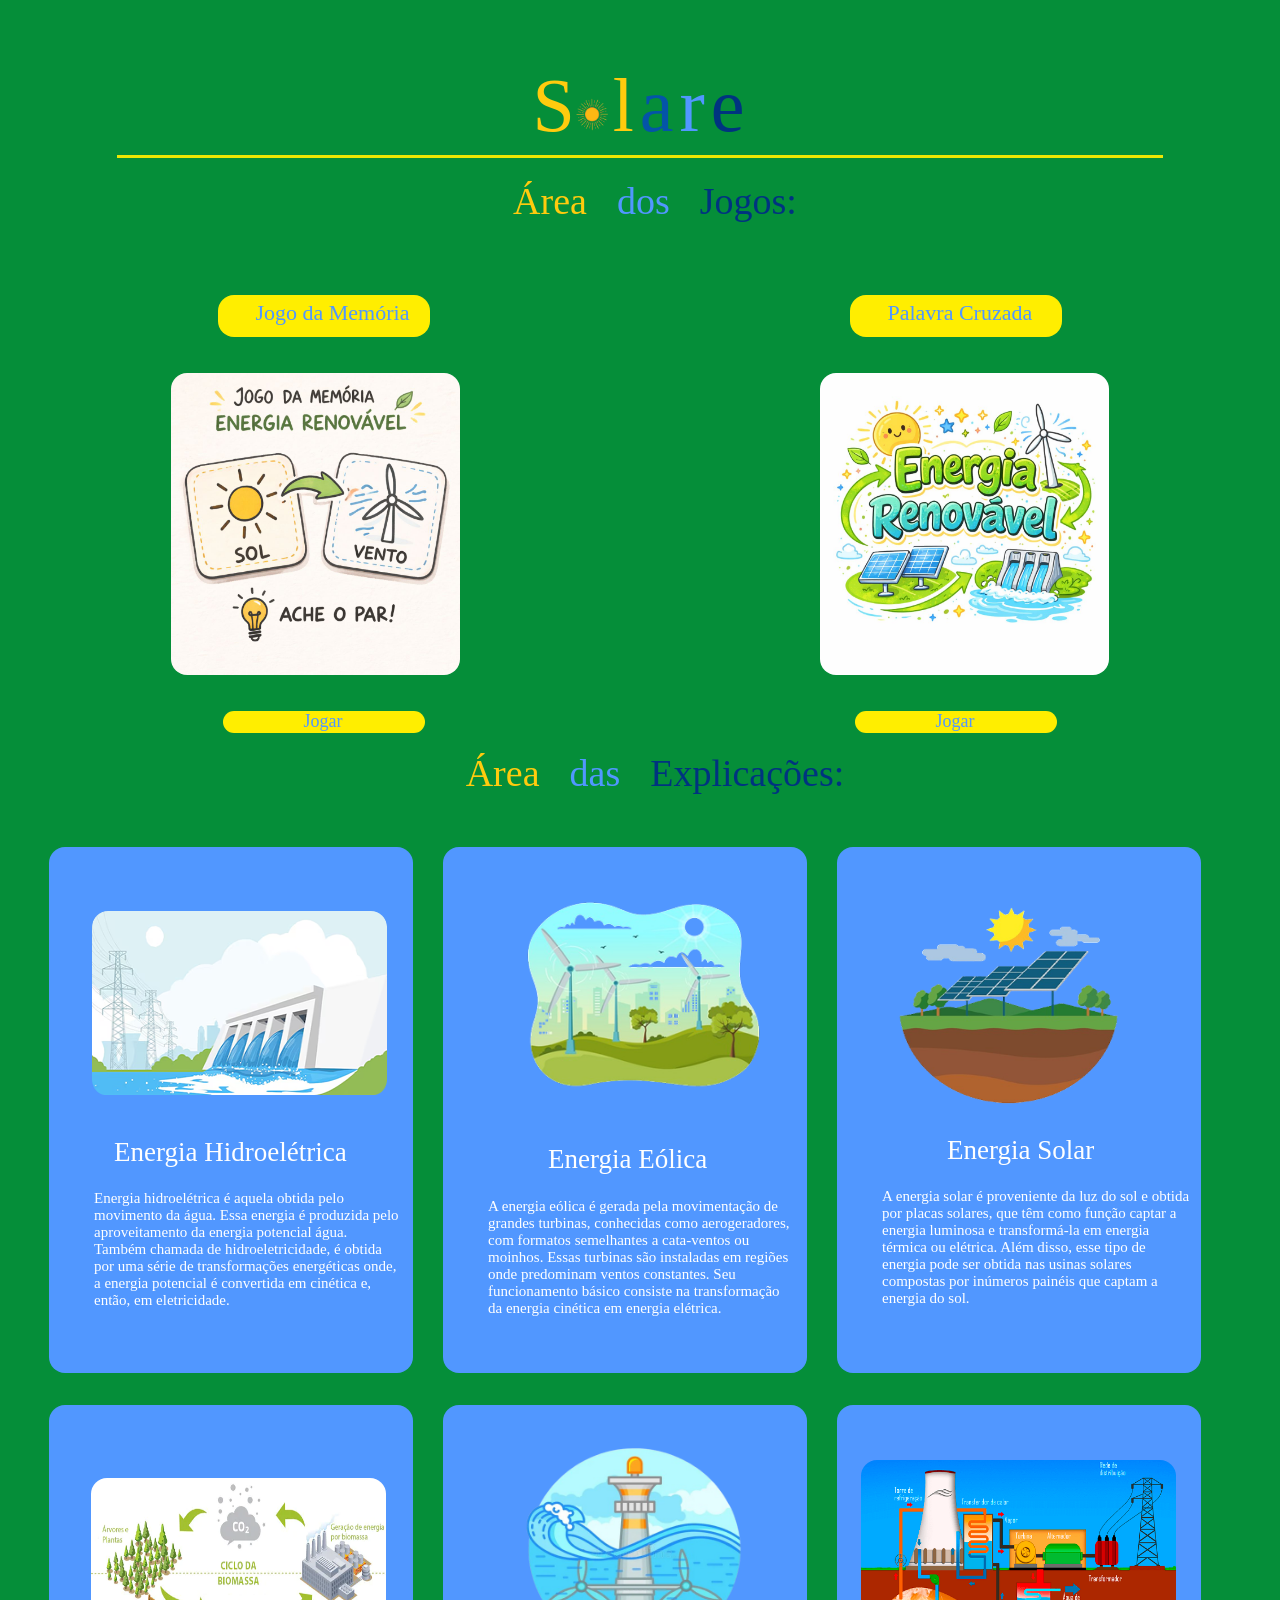
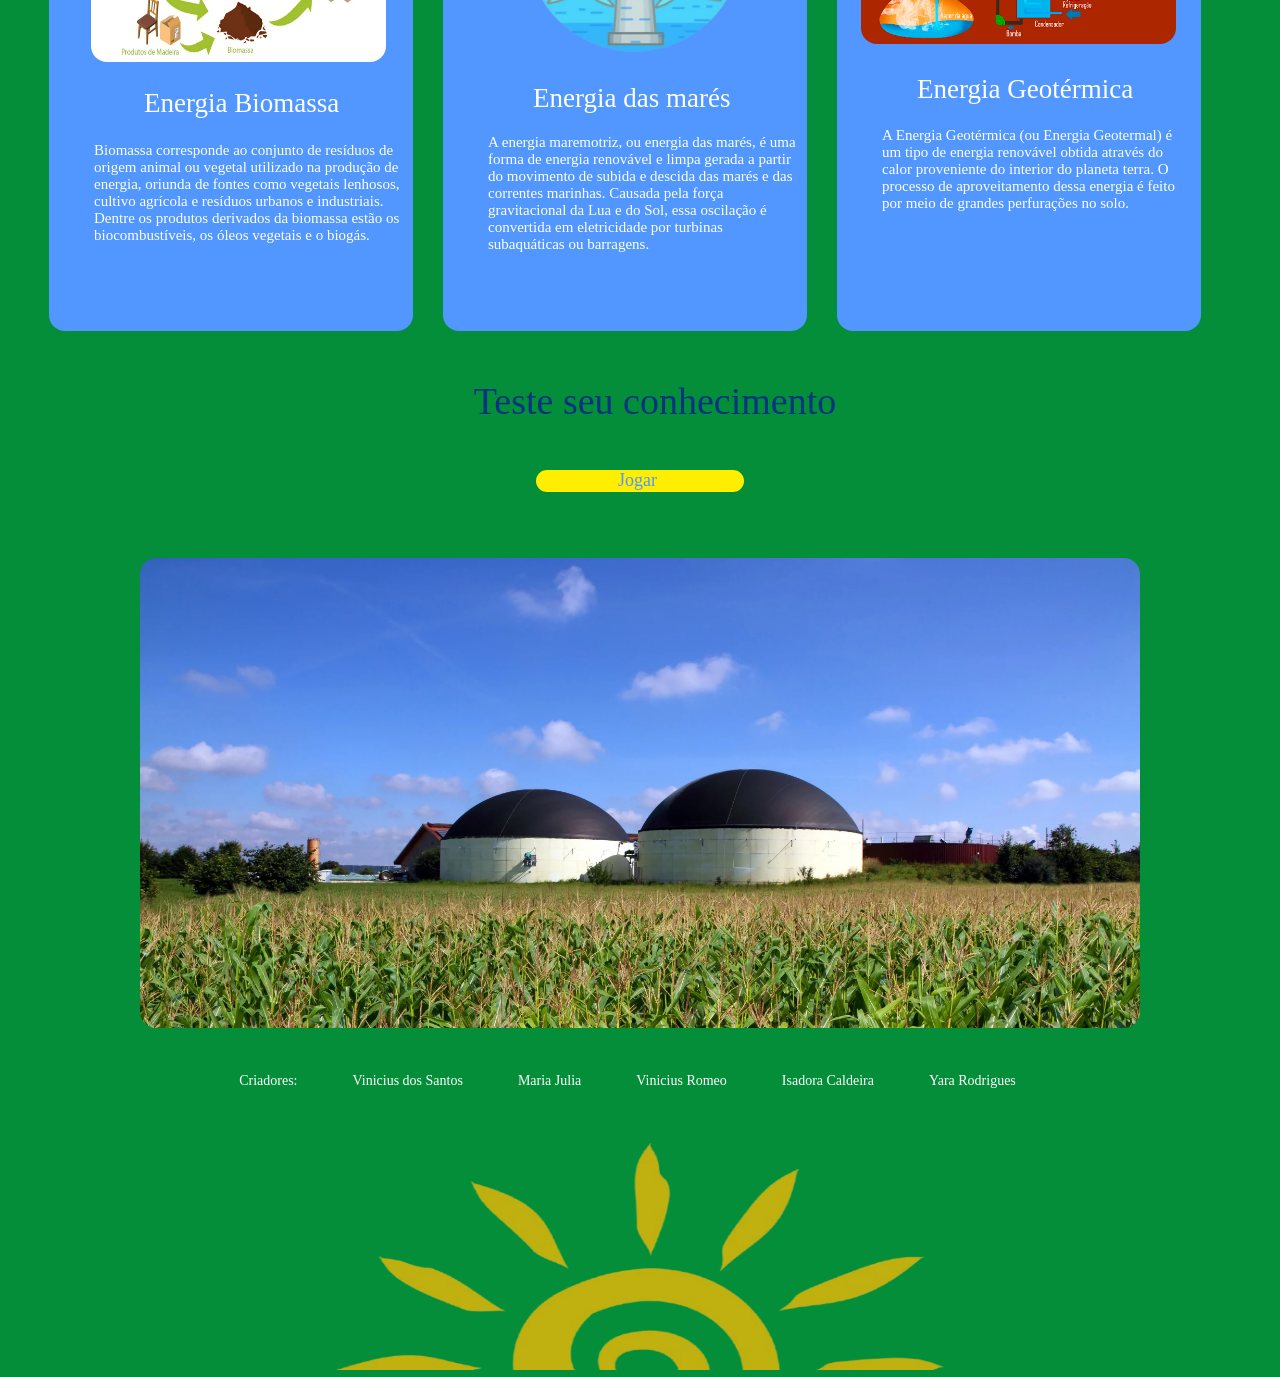
<file: index.html>
<!DOCTYPE html>
<html lang="en">
<head>
    <meta charset="UTF-8">
    <meta name="viewport" content="width=device-width, initial-scale=1.0">
    <link rel="stylesheet" href="index.css">
    <title>Página Inicial</title>
    <link rel="preconnect" href="https://fonts.googleapis.com">
    <link rel="preconnect" href="https://fonts.gstatic.com" crossorigin>
    <link href="https://fonts.googleapis.com/css2?family=Aladin&family=Archivo+Black&family=Bubblegum+Sans&family=Chelsea+Market&family=Roboto:ital,wght@0,100..900;1,100..900&family=Saira:ital,wght@0,100..900;1,100..900&family=Silkscreen:wght@400;700&family=Syne+Mono&display=swap" rel="stylesheet">
</head>
<body>
    

    <!-- Titulo -->


    <nav>

        <h1 class="titulo" style="color: #FFCB0E" >S<span><img class="titulopng" src="solTitulo.png"></span><span class="titulo" style="color: #FFCB0E">l</span><span class="titulo" style="color: rgba(4, 76, 182, 0.89)">a</span><span class="titulo" style="color: #5197FF">r</span><span class="titulo" style="color: #003380">e</span></span></h1>
        <ul class="linha"></ul>

    </nav>


    <!-- Área dos Jogos -->


    <section class="h2">

    <h2 class="subtitulo" style="color: #FFCB0E">Área</h2>
    <h2 class="subtitulo" style="color: #5197FF">dos</h2>
    <h2 class="subtitulo" style="color: #003380">Jogos:</h2>   

    </section>

    <section class="seção">

        <ul class="Retangulo1"><p class="escrita">Jogo da Memória</p></ul>
        <ul class="Retangulo1"><p class="escrita">Palavra Cruzada</p></ul>

    </section>

    <section class="seção">

        <img class="jogos" src="jogo1.jpg">
        <img class="jogos" src="jogo2.png">

    </section>

    <section class="seção">

        <ul class="Retangulo2"><a class="quiz" href="loginmemoria.html">Jogar</a></ul>
        <ul class="Retangulo2"><a class="quiz" href="palavracruzada.html">Jogar</a></ul>

    </section>


    <!-- Texto das Explicaçôes -->


    <section class="h2">

        <h2 class="subtitulo" style="color: #FFCB0E">Área</h2>
        <h2 class="subtitulo" style="color: #5197FF">das</h2>
        <h2 class="subtitulo" style="color: #003380">Explicações:</h2>   

    </section>


    <!-- Cards com Explicações -->


    <section class="explicação">

        <ul class="informações">

            <img class="png1" src="planta-hidroelectrica-presa-fluvial-generacion-energia-hidroeletrica-deposito-linea-energia_274258-787 1.png">
            <h2 class="hydro">Energia Hidroelétrica</h2>
            <p>Energia hidroelétrica é aquela obtida pelo movimento da água. Essa energia é produzida pelo aproveitamento da energia potencial água. Também chamada de hidroeletricidade, é obtida por uma série de transformações energéticas onde, a energia potencial é convertida em cinética e, então, em eletricidade.</p>
            

        </ul>

        <ul class="informações">

            <img class="png2" src="wind-energy-facility-illustration-download-in-svg-png-gif-file-formats--world-logo-production-global-day-save-environment-pack-nature-illustrations-6763734-removebg-preview 1.png">
            <h2 class="eoli">Energia Eólica</h2>
            <p>A energia eólica é gerada pela movimentação de grandes turbinas, conhecidas como aerogeradores, com formatos semelhantes a cata-ventos ou moinhos. Essas turbinas são instaladas em regiões onde predominam ventos constantes. Seu funcionamento básico consiste na transformação da energia cinética em energia elétrica.</p>
           

        </ul>

        <ul class="informações">

            <img class="png3" src="solar-removebg-preview 1.png">
            <h2 class="sol">Energia Solar</h2>
            <p>A energia solar é proveniente da luz do sol e obtida por placas solares, que têm como função captar a energia luminosa e transformá-la em energia térmica ou elétrica. Além disso, esse tipo de energia pode ser obtida nas usinas solares compostas por inúmeros painéis que captam a energia do sol.</p>
    

        </ul>  

    </section>

    <section class="explicação">

        <ul class="informações">

            <img class="png4" src="ciclo-da-biomassa.webp">
            <h2 class="bio">Energia Biomassa</h2>
            <p> Biomassa corresponde ao conjunto de resíduos de origem animal ou vegetal utilizado na produção de energia, oriunda de fontes como vegetais lenhosos, cultivo agrícola e resíduos urbanos e industriais. Dentre os produtos derivados da biomassa estão os biocombustíveis, os óleos vegetais e o biogás.</p>
      

        </ul>

        <ul class="informações">

            <img class="png5" src="central-elétrica-de-marés-conceito-energia-ecológica-ilustração-vetorial-em-estilo-plano-215961422-removebg-preview.png">
            <h2 class="mare">Energia das marés</h2>
            <p>A energia maremotriz, ou energia das marés, é uma forma de energia renovável e limpa gerada a partir do movimento de subida e descida das marés e das correntes marinhas. Causada pela força gravitacional da Lua e do Sol, essa oscilação é convertida em eletricidade por turbinas subaquáticas ou barragens.</p>
           

        </ul>

        <ul class="informações">

            <img class="png6" src="image-24.png">
            <h2 class="geo">Energia Geotérmica</h2>
            <p class="espace">A Energia Geotérmica (ou Energia Geotermal) é um tipo de energia renovável obtida através do calor proveniente do interior do planeta terra. O processo de aproveitamento dessa energia é feito por meio de grandes perfurações no solo.</p>
            

        </ul>  

    </section>

    <section>       
        <h2 class="subtitulo" style="color: #003380">Teste seu conhecimento</h2>  
        <ul class="Retangulo2"><a class="quiz" href="quiz.html">Jogar</a></ul>
    </section>

    
    <!-- Carrossel -->


    <div class="carrossel">

        <div class="slides">

            <input type="radio" name="radio-btn" id="radio1">
            <input type="radio" name="radio-btn" id="radio2">
            <input type="radio" name="radio-btn" id="radio3">
            <input type="radio" name="radio-btn" id="radio4">
            
            <div class="img1">

                <img src="biomassa.png">

            </div>
            <div class="img2">

                <img src="hidraulica.jpg">

            </div>
            <div class="img3">

                <img src="eolica.png">

            </div>
            <div class="img4">

                <img src="solar.jpg">

            </div>

            <div class="nvg">

                <div class="btn1"></div>
                <div class="btn2"></div>
                <div class="btn3"></div>
                <div class="btn4"></div>
                
            </div>
        </div>
        
    </div>
    

    <!-- Criadores e png do Sol -->


    <div class="criadores">

        <p class="nomes">Criadores:</p>
        <p class="nomes">Vinicius dos Santos</p>
        <p class="nomes">Maria Julia</p>
        <p class="nomes">Vinicius Romeo</p>
        <p class="nomes">Isadora Caldeira</p>
        <p class="nomes">Yara Rodrigues</p>

    </div>
    <section class="seção">

        <img class="solare" src="Sol.png">

    </section>

</body>
<script src="index.js"></script>
</html>
</file>
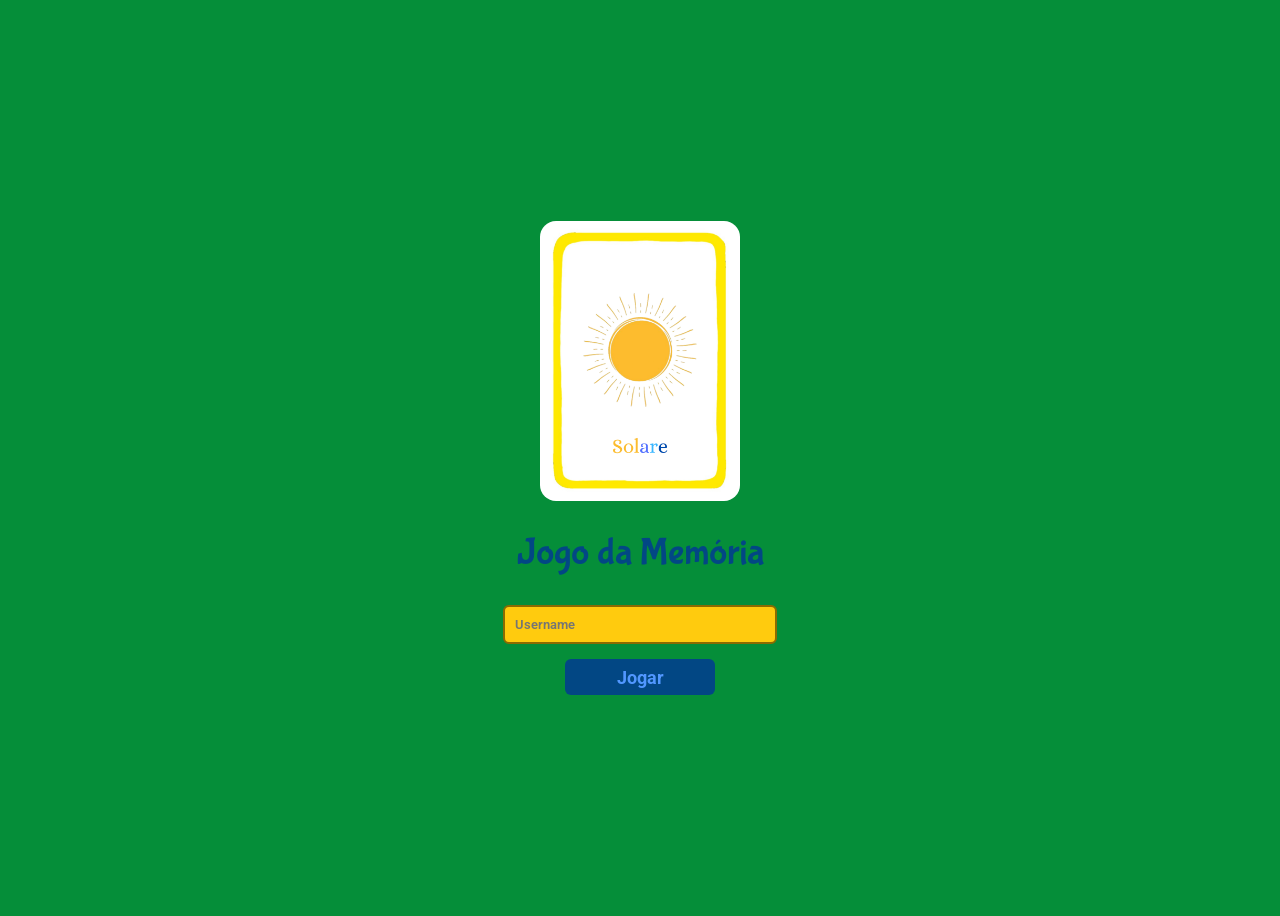
<file: loginmemoria.html>
<!DOCTYPE html>
<html lang="en">
<head>
    <meta charset="UTF-8">
    <meta name="viewport" content="width=device-width, initial-scale=1.0">
    <link rel="stylesheet" href="loginmemoria.css">
    <link href="https://fonts.googleapis.com/css2?family=Aladin&family=Archivo+Black&family=Bubblegum+Sans&family=Chelsea+Market&family=Roboto:ital,wght@0,100..900;1,100..900&family=Saira:ital,wght@0,100..900;1,100..900&family=Syne+Mono&display=swap" rel="stylesheet">
    <link rel="preconnect" href="https://fonts.googleapis.com">
    <link rel="preconnect" href="https://fonts.gstatic.com" crossorigin><link rel="stylesheet" href="jogomemoria.css">
    <title>Login</title>
</head>
<body>

    <form id="form">
        <img src="fundo.png" >
        <h1>Jogo da Memória</h1>
        <input type="text" placeholder="Username" id="nome" required>
        <button type="submit" id="b1" disabled>Jogar</button>
    </form>
    

    <script src="loginmemoria.js"></script>
</body>

</html>
</file>
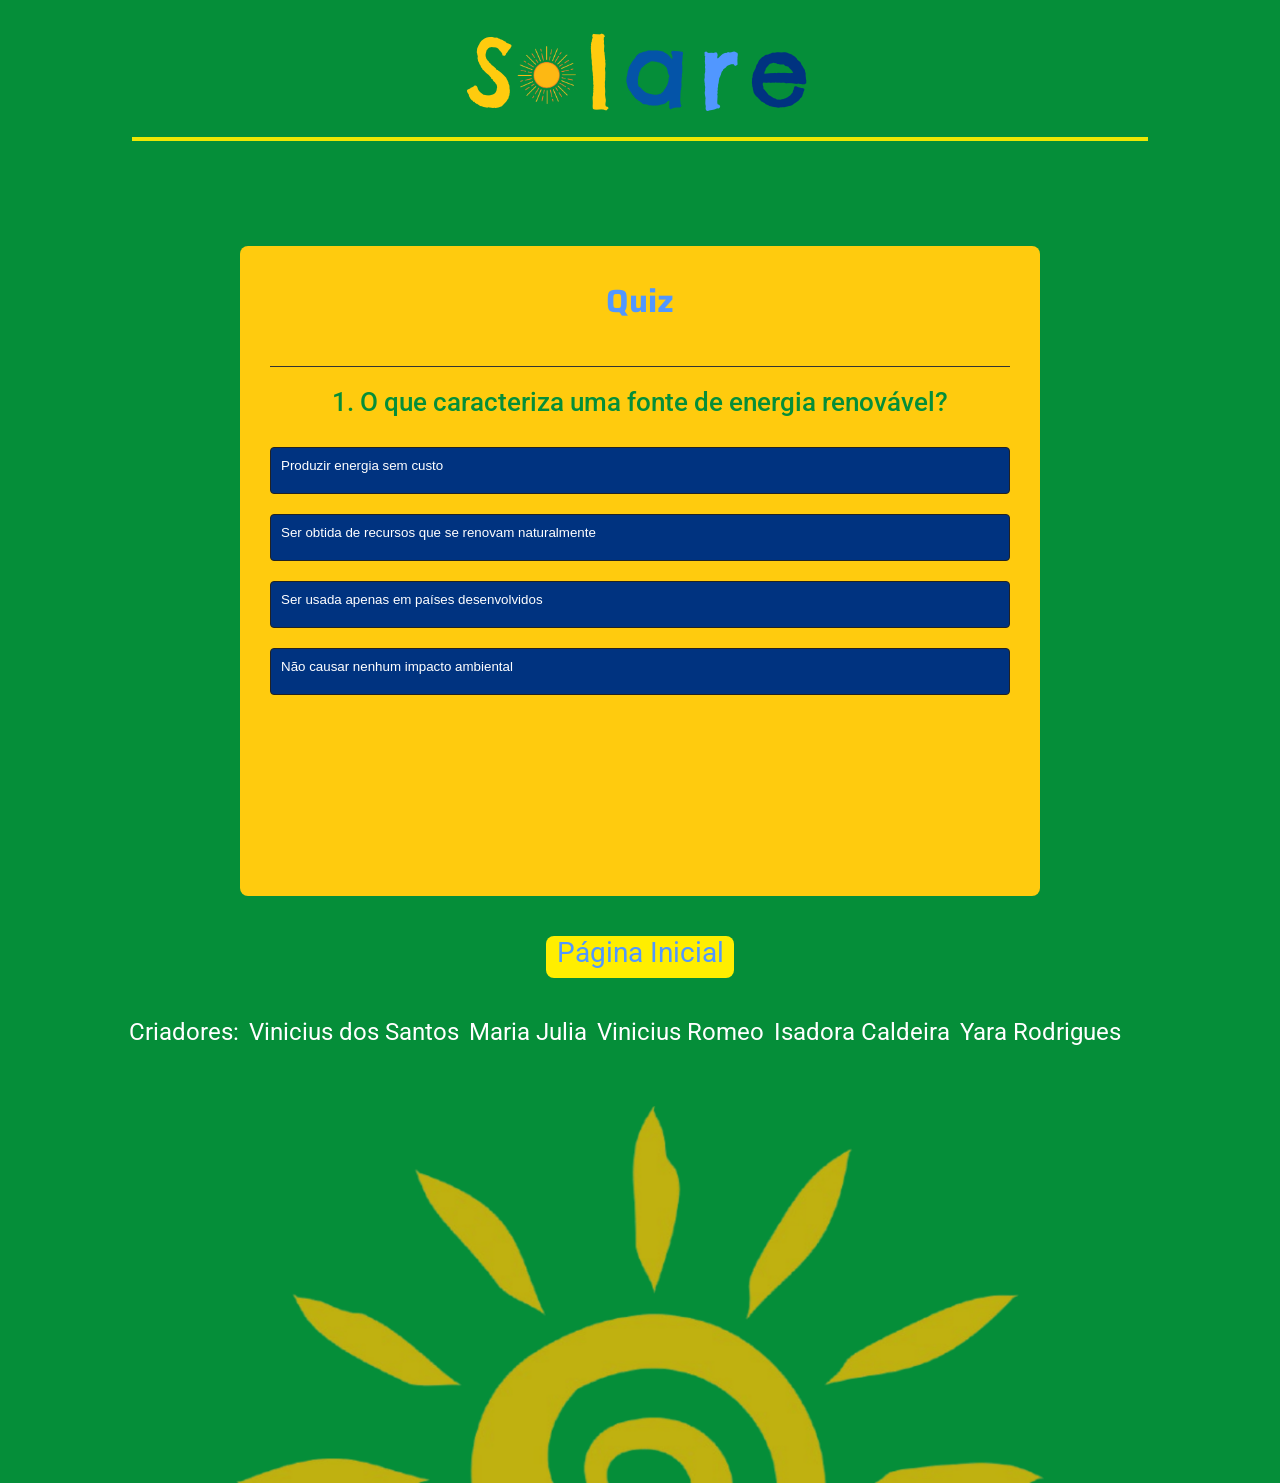
<file: quiz.html>
<!DOCTYPE html>
<html lang="en">
<head>
  <meta charset="UTF-8">
  <meta name="viewport" content="width=device-width, initial-scale=1.0">
  <title>Quiz</title>
  <link rel="stylesheet" href="quiz.css">
  <link rel="preconnect" href="https://fonts.googleapis.com">
  <link rel="preconnect" href="https://fonts.gstatic.com" crossorigin>
  <link href="https://fonts.googleapis.com/css2?family=Archivo+Black&family=Chelsea+Market&family=Roboto:ital,wght@0,100..900;1,100..900&family=Saira:ital,wght@0,100..900;1,100..900&display=swap" rel="stylesheet">
</head>
<body>

  <nav>
        
      <h1 class="titulo" style="color: #FFCB0E" >S<span><img class="titulopng" src="solTitulo.png"></span><span class="titulo" style="color: #FFCB0E">l</span><span class="titulo" style="color: rgba(4, 76, 182, 0.89)">a</span><span class="titulo" style="color: #5197FF">r</span><span class="titulo" style="color: #003380">e</span></span></h1>
      <ul class="linha"></ul>

  </nav>

    <div class="app">
      <h1>Quiz</h1>
      <div class="quiz">
        <h2 id="question">Question goes here</h2>
        <div id="answer-buttons">
          <button class="btn">Answer 1</button>
          <button class="btn">Answer 2</button>
          <button class="btn">Answer 3</button>
          <button class="btn">Answer 4</button>
        </div>
        <button id="next-btn">Next</button>
      </div>
    </div>

  <section class="seção">

      <ul class="Retangulo2"><a class="ref" href="index.html">Página Inicial</a></ul>

  </section>

  <div class="criadores">


        <p class="nomes">Criadores:</p>
        <p class="nomes">Vinicius dos Santos</p>
        <p class="nomes">Maria Julia</p>
        <p class="nomes">Vinicius Romeo</p>
        <p class="nomes">Isadora Caldeira</p>
        <p class="nomes">Yara Rodrigues</p>

    </div>


    <section class="seção">

        <img class="solare" src="Sol.png">

    </section>
    
</body>
<script src="quiz.js"></script>
</html>
</file>
<file: index.css>
/* Fundo */


body{
   background: #058E39;
   background-size: 100%;
}


/* Titulo */


nav{
    display: flex;
    padding: 5px;
    align-items: center;
    justify-content: center;
    align-content: center;
    flex-wrap: nowrap;
    flex-direction: column;
    margin-top: -60px;
}

.titulo{
    color: #FFCB0E;
    font-family: "Chelsea Market", system-ui;
    font-weight: 400;
    font-style: normal;    
    font-size: 96px;  
    padding: 5px;
}

.titulopng{
    width: 65px;
    height: 65px;
    aspect-ratio: 63.17/63.49;
}

.linha{
    width: 80%;
    height: 4px;
    background: rgba(255, 238, 0, 0.93);
    margin-top: -80px;
}


/* Seção jogos */

.h2{
    display: flex;
    unicode-bidi: isolate;
    padding: 5px;
    align-items: center;
    justify-content: center;
    align-content: center;
    flex-wrap: nowrap;
    flex-direction: row;
    margin-top: -35px;
}

.subtitulo{
    font-size: 48px;
    margin-left: 30px;
    font-family: "Bubblegum Sans", sans-serif;
    font-weight: 400;
    font-style: normal;
}

.seção{
    display: flex;
    unicode-bidi: isolate;
    align-items: center;
    justify-content: center;
    align-content: center;
    flex-wrap: nowrap;
    flex-direction: row;
    margin-top: 20px;
}

.Retangulo1{
    width: 347px;
    height: 52px;
    border-radius: 16px;
    background: #FE0;
    margin-inline: 170px;
}

p{
    display: flex;
    margin-inline-start: 40px;
    margin-top: 5px;
}

.escrita{
    color: #5197FF;
    font-size: 22px;
    font-family: "Silkscreen", sans-serif;
    font-weight: 700;
    font-style: normal;
    margin-inline-start: -1.5%;
}

.jogos{
    width: 327px;
    height: 342px;
    aspect-ratio: 109/114;
    border-radius: 16px;
    margin-inline: 200px;
}

.Retangulo2{
    width: 221px;
    height: 52px;
    border-radius: 16px;
    background: #FE0;
    margin-inline: 10%;
}

a{
    text-decoration: none;
    text-align: center;
}

.quiz{
    color: #5197FF;
    font-size: 23px;
    font-family: "Silkscreen", sans-serif;
    font-weight: 700;
    font-style: normal;   
    margin-left: 10%;
}


/* Explicações */

.explicação{
    display: flex;
    flex-shrink: 0;
    border-radius: 16px;
    flex-wrap: nowrap;
    flex-direction: row;
    align-content: center;
    justify-content: center;
}

.informações{
    width: 414px;
    height: 656px;
    border-radius: 16px;
    background: #5197FF;
    margin-right: 30px;
    flex-direction: row;
    align-content: center;
    justify-content: center;
}

.informações img{
    border-radius: 16px;   
}

.informações h2{
    color: #FFF;
    font-size: 32px;
    font-family: "Bubblegum Sans", sans-serif;
    font-weight: 400;
    font-style: normal;
}

.informações p{
    color: #FFF;
    font-size: 20px;
    font-family: "Roboto", sans-serif;
    font-optical-sizing: auto;
    font-weight: 600;
    font-style: normal;
    font-variation-settings:
    "wdth" 100;
    width: 309px;
}

.hydro{
    margin-inline-start: 55px;
}

.eoli{
    margin-inline-start: 85px;  
}

.sol{
    margin-inline-start: 90px;
}

.png1{
    width: 345px;
    height: 204px;
    aspect-ratio: 15/8;
    margin-inline-start: 15px;
    margin-top: 15px;
    padding-bottom: 25px;
}

.png2{
    width: 347px;
    height: 244px;
    aspect-ratio: 64/45;
    margin-inline-start: 10px;
    padding-bottom: 15px;
}
.png3{
    width: 253px;
    height: 240px;
    aspect-ratio: 119/127;
    margin-inline-start: 50px;
}

.png4{
    width: 345px;
    height: 214px;
    margin-inline: 16px;
}

.png5{
    width: 253px;
    height: 244px;
    margin-top: -25px;
    margin-inline: 14%;
}

.png6{
    width: 345px;
    height: 204px;
    margin-top: 8%;
}

.bio{
    margin-inline: 75px;
}

.mare{
    margin-inline: 70px;
    margin-bottom: 20px;
}

.geo{
    margin-inline: 60px;
    margin-top: 8%;
}
.espace{
    margin-bottom: 70px;
}

.Retangulo3{
    width: 221px;
    height: 52px;
    border-radius: 16px;
    background: #FE0;
    margin-top: 5px;
    margin-inline: 55px;
    display: flex;
}

section {
    display: flex;
    align-items: center;
    flex-direction: column;
    flex-wrap: nowrap;
    
}


/* Carrosel */


.carrossel {
   margin:  0 auto;
   width: 1200px;
   height: 570px;
   overflow: hidden;
   border-radius: 16px;
   margin-top: 50px;
}
.slides {
   width: 400%;
   height: 570px;
   border-radius: 16px;
   display: flex;
}
.slides input {
   display: none;
}
.img1{
   width: 25%;
   position: relative;
   transition: 1.5s;
}
.img1 img{
   width: 1200px;
}
.img2{
   width: 25%;
   position: relative;
   transition: 1.5s;
}
.img2 img{
   width: 1200px;
}
.img3{
   width: 25%;
   position: relative;
   transition: 1.5s;
}
.img3 img{
   width: 1200px;
}
.img4{
   width: 25%;
   position: relative;
   transition: 1.5s;
}
.img4 img{
   width: 1200px;
}
.nvgmnl {
   position: absolute;
   width: 1200px;
   margin-top: -40px;
   display: flex;
   justify-content: center;
}
.mnlbtn {
   border: 2px solid #FFF;
   padding: 5px;
   border-radius: 8px;
   cursor: pointer;
   transition: 1s;
}
.mnlbtn:not(:last-child) {
   margin-right: 40px;
}
#radio1:checked ~ .img1 {
   margin-left: 0;
}
#radio2:checked ~ .img1 {
   margin-left: -25%;
}
#radio3:checked ~ .img1 {
   margin-left: -50%;
}
#radio4:checked ~ .img1 {
   margin-left: -75%;
}


/* Criadores */

.Retangulo2{
    width: 188px;
    height: 42px;
    border-radius: 8px;
    background: #FE0;
    margin-inline: 235px;
    
}

a{
    text-decoration: none;
}

.ref{
    color: #5197FF;
    font-family: "Roboto", sans-serif;
    font-optical-sizing: auto;
    font-weight: 400;
    font-style: normal;
    font-variation-settings:"wdth" 100;
    


    font-size: 28px;
    margin-inline-start: 0%;
    text-align: center;
    display: flex;
    justify-content: center;  
}

.criadores {
   display: flex;
   flex-wrap: nowrap;
   flex-direction: row;
   gap: 10px;
   align-content: center;
   justify-content: center;
   margin-left: -30px;
   margin-top: 40px;
}

.nomes{
    color: #FFF;
    
    font-size: 24px;
    font-family: "Roboto", sans-serif;
    font-optical-sizing: auto;
    font-weight: 400;
    font-style: normal;
    font-variation-settings:
        "wdth" 100;
}

.seção{
    display: flex;
    unicode-bidi: isolate;
    align-items: center;
    justify-content: center;
    align-content: center;
    flex-wrap: nowrap;
    flex-direction: row;
    margin-top: 40px;
    
}

.solare{
    width: 808px;
    height: 377px;
    aspect-ratio: 167/84;
    opacity: 0.75;
    margin-top: 20px;
    margin-bottom: -20px;
    display: flex;
}


@media (max-width:1300px) {
/* Fundo */


body{
   background: #058E39;
   background-size: 100%;
}


/* Titulo */


nav{
    display: flex;
    padding: 3px;
    align-items: center;
    justify-content: center;
    align-content: center;
    flex-wrap: nowrap;
    flex-direction: column;
    margin-top: -15px;
}
.titulo{
    color: #FFCB0E;
    font-family: "Irish Grover";
    font-size: 76px;
    font-style: normal;
    font-weight: 400;
    line-height: normal;
    padding: 3px;
}

.titulopng{
    width: 35px;
    height: 35px;
    aspect-ratio: 63.17/63.49;
}

.linha{
    width: 80%;
    height: 3px;
    background: rgba(255, 238, 0, 0.93);
    margin-top: -60px;
}


/* Seção jogos */


.h2{
    display: flex;
    unicode-bidi: isolate;
    padding: 5px;
    align-items: center;
    justify-content: center;
    align-content: center;
    flex-wrap: nowrap;
    flex-direction: row;
    margin-top: -35px;
}

.subtitulo{
    font-family: "Irish Grover";
    font-size: 38px;
    font-style: normal;
    font-weight: 400;
    line-height: normal;
    margin-left: 30px;
}

.seção{
    display: flex;
    unicode-bidi: isolate;
    align-items: center;
    justify-content: center;
    align-content: center;
    flex-wrap: nowrap;
    flex-direction: row;
    margin-top: 20px;
}

.Retangulo1{
    width: 207px;
    height: 42px;
    border-radius: 16px;
    background: #FE0;
    margin-inline: 210px;
}

p{
    display: flex;
    margin-inline-start: 5px;
    margin-top: 5px;
    
}

.escrita{
    color: #5197FF;
    font-family: "Irish Grover";
    font-size: 22px;
    font-style: normal;
    font-weight: 400;
    line-height: normal;
}

.jogos{
    width: 297px;
    height: 302px;
    aspect-ratio: 109/114;
    border-radius: 16px;
    margin-inline: 180px;
}

.Retangulo2{
    width: 141px;
    height: 42px;
    border-radius: 16px;
    background: #FE0;
    margin-inline: 225px;
}

a{
    text-decoration: none;
    text-align: center;
}

.quiz2{
    color: #5197FF;
    font-family: "Irish Grover";
    font-size: 20px;
    font-style: normal;
    font-weight: 400;
    line-height: normal;
}
.quiz{
    color: #5197FF;
    font-family: "Irish Grover";
    font-size: 24px;
    font-style: normal;
    font-weight: 400;
    line-height: normal;
    padding-left: 25%;
}


/* Explicações */

.explicação{
    display: flex;
    flex-shrink: 0;
    border-radius: 16px;
    flex-wrap: nowrap;
    flex-direction: row;
    align-content: center;
    justify-content: center;
}

.informações{
    width: 324px;
    height: 526px;
    border-radius: 16px;
    background: #5197FF;
    margin-right: 30px;
    flex-direction: row;
    align-content: center;
    justify-content: center;
}

.informações img{
    border-radius: 16px;
    
}

.informações h2{
    color: #FFF;
    font-family: "Irish Grover";
    font-size: 27px;
    font-style: normal;
    font-weight: 400;
    line-height: normal;
}

.informações p{
    color: #FFF;
    font-family: Itim;
    font-size: 15px;
    font-style: normal;
    font-weight: 400;
    line-height: normal;
    width: 309px;
}

.hydro{
    margin-inline-start: 25px;
}

.eoli{
    margin-inline-start: 65px;
}

.sol{
    margin-inline-start: 70px;
}

.png1{
    width: 295px;
    height: 184px;
    aspect-ratio: 15/8;
    margin-inline-start: 2.5px;
    margin-top: 15px;
    padding-bottom: 15px;
}

.png2{
    width: 317px;
    height: 214px;
    aspect-ratio: 64/45;
    margin-inline-start: 1.5px;
}
.png3{
    width: 223px;
    height: 210px;
    aspect-ratio: 119/127;
    margin-inline-start: 20px;
}

.png4{
    width: 295px;
    height: 184px;
    margin-inline: 1.5px;
}

.png5{
    width: 223px;
    height: 214px;
    margin-top: -25px;
    margin-inline: 12%;
}

.png6{
    width: 315px;
    height: 184px;
    margin-top: -15px;
    margin-inline: -5%;
}

.bio{
    margin-inline: 55px;
}

.mare{
    margin-inline: 50px;
    margin-bottom: 20px;
}

.geo{
    margin-inline: 40px;
}
.espace{
    margin-bottom: 50px;
}
.arrumação{
    width: 171px;
    height: 32px;
    border-radius: 16px;
    background: #FE0;
    margin-top: 0px;
    margin-inline: 55px;
    display: flex;
    margin-bottom: -10px;
}

.Retangulo3{
    width: 171px;
    height: 32px;
    border-radius: 16px;
    background: #FE0;
    margin-top: 5px;
    margin-inline: 55px;
    display: flex;
}


/* Carrosel */


.carrossel {
   margin:  0 auto;
   width: 1000px;
   height: 470px;
   overflow: hidden;
   border-radius: 16px;
   margin-top: 50px;
}
.slides {
   width: 400%;
   height: 470px;
   border-radius: 16px;
   display: flex;
}
.slides input {
   display: none;
}
.img1{
   width: 25%;
   position: relative;
   transition: 1.5s;
}
.img1 img{
   width: 1000px;
}
.img2{
   width: 25%;
   position: relative;
   transition: 1.5s;
}
.img2 img{
   width: 1000px;
}
.img3{
   width: 25%;
   position: relative;
   transition: 1.5s;
}
.img3 img{
   width: 1000px;
}
.img4{
   width: 25%;
   position: relative;
   transition: 1.5s;
}
.img4 img{
   width: 1000px;
}
.nvgmnl {
   position: absolute;
   width: 1000px;
   margin-top: -40px;
   display: flex;
   justify-content: center;
}
.mnlbtn {
   border: 2px solid #FFF;
   padding: 5px;
   border-radius: 8px;
   cursor: pointer;
   transition: 1s;
}
.mnlbtn:not(:last-child) {
   margin-right: 40px;
}
#radio1:checked ~ .img1 {
   margin-left: 0;
}
#radio2:checked ~ .img1 {
   margin-left: -25%;
}
#radio3:checked ~ .img1 {
   margin-left: -50%;
}
#radio4:checked ~ .img1 {
   margin-left: -75%;
}


/* Criadores */

.Retangulo2{
    width: 168px;
    height: 22px;
    border-radius: 16px;
    background: #FE0;
    margin-inline: 215px;
}

a{
    text-decoration: none;
}

.quiz{
    color: #5197FF;
    font-family: "Irish Grover";
    font-size: 18px;
    font-style: normal;
    font-weight: 400;
    line-height: normal;
    margin-inline-start: 0%;
    text-align: center;
}

.criadores {
   display: flex;
   flex-wrap: nowrap;
   flex-direction: row;
   gap: 50px;
   align-content: center;
   justify-content: center;
   margin-left: -30px;
}

.nomes{
    color: #FFF;
    font-family: "Irish Grover";
    font-size: 14px;
    font-style: normal;
    font-weight: 400;
    line-height: normal;
}

.seção{
    display: flex;
    unicode-bidi: isolate;
    align-items: center;
    justify-content: center;
    align-content: center;
    flex-wrap: nowrap;
    flex-direction: row;
    margin-top: 20px;
}

.solare{
    width: 608px;
    height: 227px;
    aspect-ratio: 167/84;
    opacity: 0.75;
    margin-top: 20px;
    margin-bottom: -20px;
    display: flex;
}   
}
</file>
<file: loginmemoria.css>
/* Fundo */


body{
   background: #058E39;
   background-size: 100%;
}

form{
    display: flex;
    flex-direction: column;
    align-items: center;
    justify-content: center;
    height: 100vh;
}

form h1{
   color: #022da1b8;
    
    font-size: 38px;
    font-family: "Bubblegum Sans", sans-serif;
    font-weight: 400;
    font-style: normal;
    padding: 5px;
}

form img{
    width: 100%;
    height: 100%;
    max-width: 200px;
    max-height: 280px;
    border-radius: 16px;
}

form input{
    width: 100%;
    max-width: 250px;
    background: #FFCB0E;
    border-radius: 6px;
    border: 2px solid #8b6b01;
    margin-bottom: 15px;
    outline: none;
    padding: 10px;
    color: #5197FF;
}
form input::placeholder{
    margin-inline-start: 5%;
    font-family: "Roboto", sans-serif;
    font-optical-sizing: auto;
    font-weight: 600;
    font-style: normal;
    font-variation-settings:
        "wdth" 100;

}

form button{
    width: 100%;
    max-width: 150px;
    border: 2px solid #8b6b01;
    background: #022da1b8;
    border-radius: 6px;
    border: none;
    color: #5197FF;
    font-size: 18px;
    font-family: "Roboto", sans-serif;
    font-optical-sizing: auto;
    font-weight: 700;
    font-style: normal;
    font-variation-settings:
        "wdth" 100;
    padding: 7.5px;
    cursor: pointer;
}
</file>
<file: jogomemoria.css>
/* Fundo */


body{
   background: #058E39;
   background-size: 100%;
}


/* Titulo */


nav{
    display: flex;
    padding: 5px;
    align-items: center;
    justify-content: center;
    align-content: center;
    flex-wrap: nowrap;
    flex-direction: column;
    margin-top: -60px;
}

.titulo{
    color: #FFCB0E;
    font-family: "Chelsea Market", system-ui;
    font-weight: 400;
    font-style: normal;    
    font-size: 96px;  
    padding: 5px;
}

.titulopng{
    width: 65px;
    height: 65px;
    aspect-ratio: 63.17/63.49;
}

.linha{
    width: 80%;
    height: 4px;
    background: rgba(255, 238, 0, 0.93);
    margin-top: -80px;
}


/* Seção jogos */

.h2{
    display: flex;
    unicode-bidi: isolate;
    padding: 5px;
    align-items: center;
    justify-content: center;
    align-content: center;
    flex-wrap: nowrap;
    flex-direction: row;
    margin-top: -35px;
}

.subtitulo{
    font-size: 48px;
    margin-left: 30px;
    font-family: "Bubblegum Sans", sans-serif;
    font-weight: 400;
    font-style: normal;
}




/* Cartas */


.grid{
    display: grid;
    grid-template-columns: 1fr 1fr 1fr 1fr;
    gap: 20px;
    width: 100%;
    max-width: 900px;
    margin: 0 auto;
}

.card{
    width: 100%;
    height: 300px;
    border-radius: 16px;
    position: relative;
    transition: all 1000ms ease;
    transform-style: preserve-3d;
    cursor:pointer;
}

.face {
    width: 100%;
    height: 100%;
    position: absolute;
    background-size: cover;
    background-position: center;
    border-radius: 16px;
    border: 2px solid rgba(218, 228, 21, 0.267);
}

.front{
    transform: rotateY(180deg);
}

.back{
    backface-visibility: hidden;
    background-image: url("fundo.png");
}
.is-rotating{
    pointer-events: none;
}

.reveal-card{
    transform: rotateY(180deg);
}


/* Ranking */


.ranking {
  width: 300px;
  padding: 1.5rem;
  display: flex;
  flex-direction: column;
  justify-content: center;
  background-color: #003380;
  border-radius: 10px;
  border: 1px solid rgba(0, 0, 0, 0.618);
  align-items: center;
  margin: 0 auto;
  margin-top: 40px;
}

h4{
    font-size: 40px;  
    margin-left: 30px;
    color: #ffde21;
    margin: 0 auto;
    font-family: "Bubblegum Sans", sans-serif;
    font-weight: 400;
    font-style: normal;
}

li{
    width: 230px;
    background-color: #5197FF;
    list-style-type: none; 
    padding-left: 15px;            
    margin: 0;   
    color: #FE0;
    font-family: "Aladin", system-ui;
    font-weight: 400;
    font-style: normal;   
    font-size: 28px;
    margin-top: 10px;    
    border-radius: 8px;
    margin-left: 10px;
    border: 1px solid rgb(108, 79, 255);
    height: 40px;
}

h5{
    list-style-type: none; 
    padding: 0%;            
    margin: 0;   
    color: #0546a8;
    font-size: 18px;
    margin-top: -15px;
    margin-left: 150px; 
    font-family: "Chelsea Market", system-ui;
    font-weight: 400;
    font-style: normal;  

}

.aura{
    padding: 0%;
}


/* Criadores */


.Retangulo2{
    width: 188px;
    height: 42px;
    border-radius: 8px;
    background: #FE0;
    margin-inline: 235px;
    
}

a{
    text-decoration: none;
}

.ref{
    color: #5197FF;
    font-family: "Roboto", sans-serif;
    font-optical-sizing: auto;
    font-weight: 400;
    font-style: normal;
    font-variation-settings:"wdth" 100;
    font-size: 28px;
    margin-inline-start: -25%;
    text-align: center;
    display: flex;
    justify-content: center;  
}

.criadores {
   display: flex;
   flex-wrap: nowrap;
   flex-direction: row;
   gap: 10px;
   align-content: center;
   justify-content: center;
   margin-left: -30px;
   margin-top: 40px;
}

.nomes{
    color: #FFF;
    
    font-size: 24px;
    font-family: "Roboto", sans-serif;
    font-optical-sizing: auto;
    font-weight: 400;
    font-style: normal;
    font-variation-settings:
        "wdth" 100;
}

.seção{
    display: flex;
    unicode-bidi: isolate;
    align-items: center;
    justify-content: center;
    align-content: center;
    flex-wrap: nowrap;
    flex-direction: row;
    margin-top: 40px;
}

.solare{
    width: 808px;
    height: 377px;
    aspect-ratio: 167/84;
    opacity: 0.75;
    margin-top: 20px;
    margin-bottom: -20px;
    display: flex;
}


@media (max-width:1300px) {
/* Fundo */


body{
   background: #058E39;
   background-size: 100%;
}


/* Titulo */


nav{
    display: flex;
    padding: 3px;
    align-items: center;
    justify-content: center;
    align-content: center;
    flex-wrap: nowrap;
    flex-direction: column;
    margin-top: -15px;
}
.titulo{
    color: #FFCB0E;
    font-family: "Irish Grover";
    font-size: 76px;
    font-style: normal;
    font-weight: 400;
    line-height: normal;
    padding: 3px;
}

.titulopng{
    width: 35px;
    height: 35px;
    aspect-ratio: 63.17/63.49;
}

.linha{
    width: 80%;
    height: 3px;
    background: rgba(255, 238, 0, 0.93);
    margin-top: -60px;
}


/* Seção jogos */


.h2{
    display: flex;
    unicode-bidi: isolate;
    padding: 5px;
    align-items: center;
    justify-content: center;
    align-content: center;
    flex-wrap: nowrap;
    flex-direction: row;
    margin-top: -25px;
}

.subtitulo{
    font-family: "Irish Grover";
    font-size: 38px;
    font-style: normal;
    font-weight: 400;
    line-height: normal;
    margin-left: 20px;
}


/* Cartas */


.grid{
    display: grid;
    grid-template-columns: 1fr 1fr 1fr 1fr;
    gap: 20px;
    width: 100%;
    max-width: 800px;
    margin: 0 auto;
}

.card{
    width: 100%;
    height: 300px;
    border-radius: 16px;
    position: relative;
    transition: all 1000ms ease;
    transform-style: preserve-3d;
    cursor:pointer;
}

.face {
    width: 100%;
    height: 100%;
    position: absolute;
    background-size: cover;
    background-position: center;
    border-radius: 16px;
    border: 2px solid rgba(218, 228, 21, 0.267);
}

.front{
    transform: rotateY(180deg);
}

.back{
    backface-visibility: hidden;
    background-image: url("fundo.png");
}
.is-rotating{
    pointer-events: none;
}

.reveal-card{
    transform: rotateY(180deg);
}


/* Criadores */


.Retangulo2{
    width: 168px;
    height: 22px;
    border-radius: 16px;
    background: #FE0;
    margin-inline: 215px;
}

a{
    text-decoration: none;
}

.quiz{
    color: #5197FF;
    font-family: "Irish Grover";
    font-size: 18px;
    font-style: normal;
    font-weight: 400;
    line-height: normal;
    margin-inline-start: 0%;
    text-align: center;
}

.criadores {
   display: flex;
   flex-wrap: nowrap;
   flex-direction: row;
   gap: 50px;
   align-content: center;
   justify-content: center;
   margin-left: -30px;
}

.nomes{
    color: #FFF;
    font-family: "Irish Grover";
    font-size: 14px;
    font-style: normal;
    font-weight: 400;
    line-height: normal;
}

.seção{
    display: flex;
    unicode-bidi: isolate;
    align-items: center;
    justify-content: center;
    align-content: center;
    flex-wrap: nowrap;
    flex-direction: row;
    margin-top: 20px;
}

.solare{
    width: 608px;
    height: 227px;
    aspect-ratio: 167/84;
    opacity: 0.75;
    margin-top: 20px;
    margin-bottom: -20px;
    display: flex;
}   


}
</file>
<file: quiz.css>
* {
    margin: 0;
    padding: 0;
    font-family: "Poopins", sans-serif;
    box-sizing: border-box;
}

body {
    background-color: #058e39;
}

.app {
    background-color: #ffcb0e;
    width: 90%;
    max-width: 800px;
    margin: 100px auto 0;
    padding: 30px;
    height: 650px;
    border-radius: 8px;
}

.app h1 {
    font-weight: 32px;
    color: #5197FF;
    border-bottom: 1px solid #333;
    padding-bottom: 40px;
    text-align: center;
    font-family: "Saira", sans-serif;
    font-optical-sizing: auto;
    font-weight: 700;
    font-style: normal;
    font-variation-settings:
        "wdth" 100;
}

.quiz {
    padding: 20px 0;
}

.quiz h2 {
    font-size: 26px;
    color: #058e39;
    text-align: center;
    padding-bottom: 20px;
    font-family: "Roboto", sans-serif;
    font-optical-sizing: auto;
    font-weight: 500;
    font-style: normal;
    font-variation-settings:"wdth" 100;
}

.btn {
    background-color: #003380;
    color: #ffffff;
    font-weight: 500;
    width: 100%;
    border: 1px solid #222;
    padding: 10px;
    margin: 10px 0;
    text-align: left;
    border-radius: 4px;
    cursor: pointer;
    transition: all 0.3s;
    padding-bottom: 20px;
}

.btn:hover:not([disabled]) {
    background-color: #5197FF;
    color: #fff;
}

.btn:disabled {
    cursor: no-drop;
}

#next-btn {
    background-color: #058e39;
    color: #fff;
    font-weight: 500;
    width: 150px;
    border: 0;
    padding: 10px;
    margin: 20px auto 0;
    border-radius: 4px;
    cursor: pointer;
    display: none;
}

.correct {
    background-color: #9aeabc;
}

.incorrect {
    background-color: #ff9393;
}











.Retangulo2{
    width: 188px;
    height: 42px;
    border-radius: 8px;
    background: #FE0;
    margin-inline: 235px;
    
}

a{
    text-decoration: none;
}

.ref{
    color: #5197FF;
    font-family: "Roboto", sans-serif;
    font-optical-sizing: auto;
    font-weight: 400;
    font-style: normal;
    font-variation-settings:"wdth" 100;
    


    font-size: 28px;
    margin-inline-start: 0%;
    text-align: center;
    display: flex;
    justify-content: center;  
}

.criadores {
   display: flex;
   flex-wrap: nowrap;
   flex-direction: row;
   gap: 10px;
   align-content: center;
   justify-content: center;
   margin-left: -30px;
   margin-top: 40px;
}

.nomes{
    color: #FFF;
    
    font-size: 24px;
    font-family: "Roboto", sans-serif;
    font-optical-sizing: auto;
    font-weight: 400;
    font-style: normal;
    font-variation-settings:
        "wdth" 100;
}

.seção{
    display: flex;
    unicode-bidi: isolate;
    align-items: center;
    justify-content: center;
    align-content: center;
    flex-wrap: nowrap;
    flex-direction: row;
    margin-top: 40px;
    
}

.solare{
    width: 808px;
    height: 377px;
    aspect-ratio: 167/84;
    opacity: 0.75;
    margin-top: 20px;
    margin-bottom: -20px;
    display: flex;
}

nav{
    display: flex;
    padding: 5px;
    align-items: center;
    justify-content: center;
    align-content: center;
    flex-wrap: nowrap;
    flex-direction: column;
    
}

.titulo{
    color: #FFCB0E;
    font-family: "Chelsea Market", system-ui;
    font-weight: 400;
    font-style: normal;    
    font-size: 96px;  
    padding: 5px;
}

.titulopng{
    width: 65px;
    height: 65px;
    aspect-ratio: 63.17/63.49;
}

.linha{
    width: 80%;
    height: 4px;
    background: rgba(255, 238, 0, 0.93);
    
}
</file>
